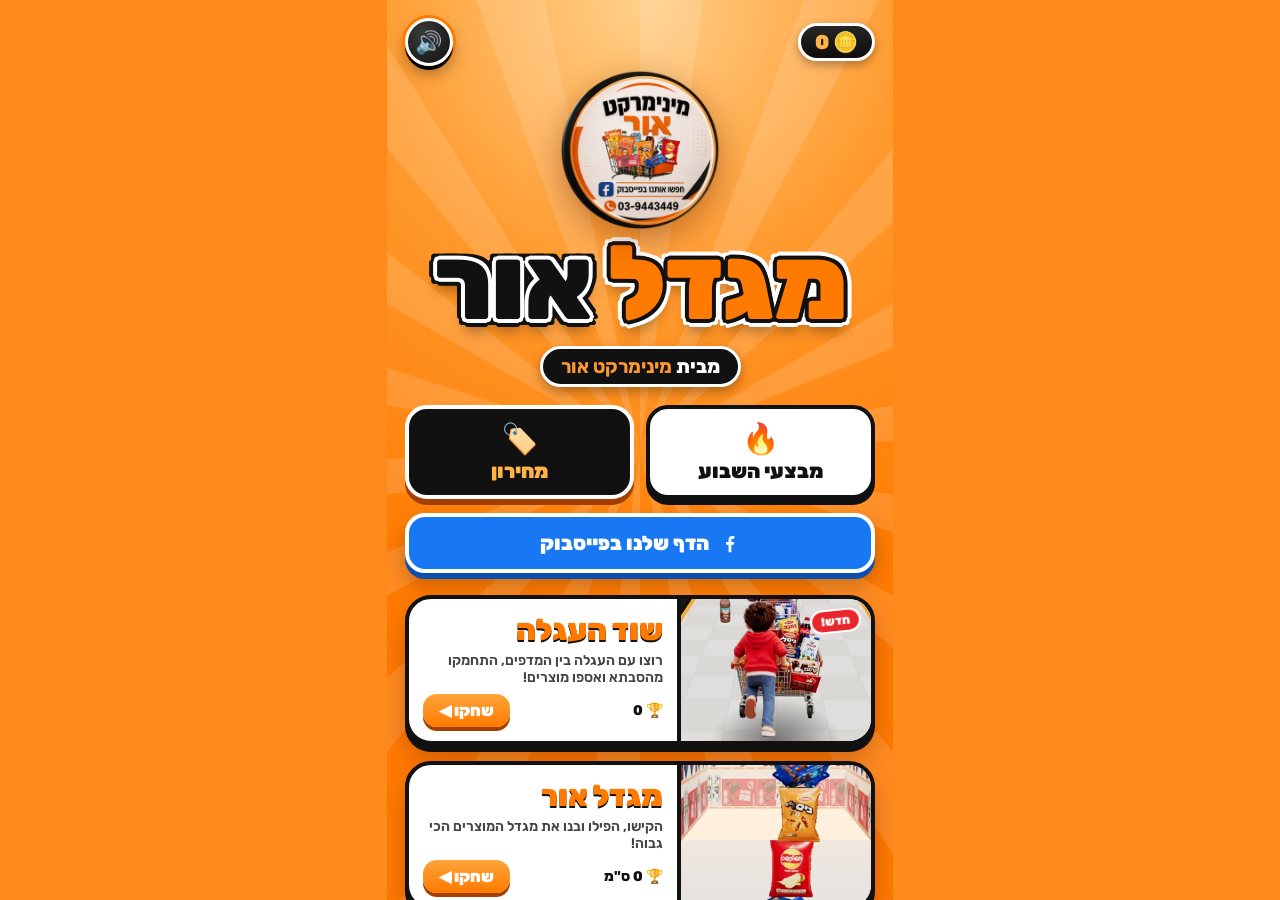
<file: index.html>
<!doctype html><html lang="he" dir="rtl"><head><meta charset="utf-8">
<meta name="viewport" content="width=device-width,initial-scale=1,maximum-scale=1,user-scalable=no,viewport-fit=cover">
<meta name="theme-color" content="#ff7a00"><title>מגדל אור · מבית מינימרקט אור</title>
<meta property="og:title" content="מגדל אור – משחקים מבית מינימרקט אור"><meta property="og:description" content="שוד העגלה ומגדל אור – שחקו, צברו מטבעות ושברו שיאים!">
<meta property="og:image" content="img/og.jpg">
<link rel="icon" href="img/icon-512.png"><link rel="apple-touch-icon" href="img/icon-512.png"><link rel="manifest" href="manifest.json"><link rel="stylesheet" href="common.css">
<style>
#app{background:radial-gradient(120% 70% at 50% 0%,#ffd08a 0%,#ff9a2e 45%,#ff7a00 100%);direction:rtl;overflow-y:auto;touch-action:pan-y}
body{touch-action:pan-y}
.rays{position:absolute;inset:-50%;background:repeating-conic-gradient(from 0deg at 50% 50%,rgba(255,255,255,.13) 0 8deg,transparent 8deg 20deg);animation:spin 40s linear infinite;pointer-events:none}
@keyframes spin{to{transform:rotate(360deg)}}
.wrap{position:relative;padding:18px 18px 28px;min-height:100%;display:flex;flex-direction:column;align-items:center}
.top{width:100%;display:flex;justify-content:space-between;align-items:center}
.wallet{background:linear-gradient(#262626,#0d0d0d);border:3px solid #fff;border-radius:999px;color:#ffb347;font-weight:900;font-size:20px;padding:4px 14px;box-shadow:0 4px 10px rgba(0,0,0,.3)}
.hlogo{width:34%;max-width:170px;margin-top:4px;filter:drop-shadow(0 10px 16px rgba(120,40,0,.45));animation:bob 3s ease-in-out infinite}
@keyframes bob{50%{transform:translateY(-6px) rotate(-2deg)}}
h1{margin:6px 0 0;font-size:clamp(64px,21vw,104px);text-align:center}
.sub{margin-top:14px;background:#111;color:#fff;font-weight:800;font-size:19px;padding:6px 18px;border-radius:999px;border:3px solid #fff;box-shadow:0 5px 12px rgba(0,0,0,.3)}
.sub b{color:#ff9a2e}
.games{width:100%;display:flex;flex-direction:column;gap:16px;margin-top:22px}
.g{position:relative;display:flex;align-items:stretch;background:#fff;border-radius:26px;border:4px solid #111;box-shadow:0 7px 0 #111,0 14px 24px rgba(120,40,0,.35);text-decoration:none;color:#111;overflow:hidden;min-height:150px}
.g:active{transform:translateY(5px);box-shadow:0 2px 0 #111}
.g .th{width:42%;background-size:cover;background-position:center 70%;border-left:4px solid #111}
.g .tx{flex:1;padding:12px 14px;display:flex;flex-direction:column;justify-content:center}
.g h3{margin:0;font-size:30px;font-weight:900;color:#ff7a00;text-shadow:0 2px 0 #111}
.g p{margin:4px 0 8px;font-weight:600;font-size:14px;color:#444}
.g .meta{display:flex;justify-content:space-between;align-items:center}
.g .bst{font-weight:800;font-size:14px}
.g .play{background:linear-gradient(#ffa53a,#ff7a00);color:#fff;font-weight:900;border-radius:14px;padding:7px 16px;box-shadow:0 4px 0 #a33f00}
.badge{position:absolute;top:10px;right:10px;background:#e8262b;color:#fff;font-weight:900;font-size:12px;padding:3px 9px;border-radius:999px;transform:rotate(-6deg);border:2px solid #fff}
.foot{margin-top:22px;text-align:center;color:#fff;font-weight:700;text-shadow:0 2px 4px rgba(0,0,0,.35)}
.foot a{display:inline-block;margin-top:8px;background:#fff;color:#111;text-decoration:none;font-weight:900;padding:8px 18px;border-radius:999px;border:3px solid #111;text-shadow:none}
.cp{margin-top:14px;width:100%;background:#fff6ec;border:3px dashed #111;border-radius:18px;padding:10px;text-align:center;font-weight:800}
.nav{width:100%;display:flex;gap:12px;margin-top:18px}
.nb{flex:1;display:flex;flex-direction:column;align-items:center;gap:2px;background:#fff;color:#111;text-decoration:none;font:900 20px Rubik;border:4px solid #111;border-radius:22px;padding:12px 6px;box-shadow:0 6px 0 #111}
.nb span{font-size:30px}.nb.dk{background:#111;color:#ffb347;border-color:#fff;box-shadow:0 6px 0 #a33f00}
.nb:active,.fbb:active{transform:translateY(4px);box-shadow:0 2px 0 #111}
.fbb{width:100%;margin-top:14px;display:flex;align-items:center;justify-content:center;gap:10px;background:#1877f2;color:#fff;text-decoration:none;font:900 20px Rubik;border-radius:20px;padding:14px;border:4px solid #fff;box-shadow:0 6px 0 #0b4fb0,0 10px 20px rgba(0,0,0,.25)}
</style></head><body><div id="app"><div class="rays"></div><div class="wrap">
<div class="top"><div class="wallet" id="wallet">🪙 0</div><div class="rbtn dark" id="mute" style="position:static;width:48px;height:48px;font-size:22px">🔊</div></div>
<img class="hlogo" src="img/logo.png" alt="מינימרקט אור">
<h1 class="chunky">מגדל <span class="w">אור</span></h1>
<div class="sub">מבית <b>מינימרקט אור</b></div>
<div class="nav"><a class="nb" href="deals.html"><span>🔥</span>מבצעי השבוע</a><a class="nb dk" href="prices.html"><span>🏷️</span>מחירון</a></div>
<a class="fbb" id="fbb" target="_blank" rel="noopener"></a>
<div class="games">
 <a class="g" href="cart.html"><div class="th" style="background-image:url(img/thumb_cart.jpg)"></div><div class="badge">חדש!</div>
  <div class="tx"><h3>שוד העגלה</h3><p>רוצו עם העגלה בין המדפים, התחמקו מהסבתא ואספו מוצרים!</p><div class="meta"><span class="bst" id="b_cart">🏆 0</span><span class="play">שחקו ◀</span></div></div></a>
 <a class="g" href="tower.html"><div class="th" style="background-image:url(img/thumb_tower.jpg)"></div>
  <div class="tx"><h3>מגדל אור</h3><p>הקישו, הפילו ובנו את מגדל המוצרים הכי גבוה!</p><div class="meta"><span class="bst" id="b_tower">🏆 0 ס"מ</span><span class="play">שחקו ◀</span></div></div></a>
</div>
<div class="cp">🎁 קופון למינימרקט אור – בקרוב!<div style="font-weight:500;font-size:14px">אספו מטבעות במשחקים, והם יחכו לכם</div></div>
<div class="foot">מינימרקט אור · מחכים לכם בחנות<br><a href="tel:03-9443449">📞 03-9443449</a></div>
</div></div>
<script type="module">
import {store,sfx,audioUnlock} from './common.js';import {FB,FB_SVG} from './sheet.js';
document.getElementById('fbb').href=FB;document.getElementById('fbb').innerHTML=FB_SVG+'הדף שלנו בפייסבוק';
const $=id=>document.getElementById(id);
$('wallet').textContent='🪙 '+store.coins();$('b_cart').textContent='🏆 '+store.best('cart');$('b_tower').textContent='🏆 '+store.best('tower')+' ס"מ';
const m=$('mute');const upd=()=>m.textContent=store.muted?'🔇':'🔊';upd();m.onclick=()=>{store.muted=!store.muted;upd();audioUnlock();sfx.click()};
</script></body></html>
</file>
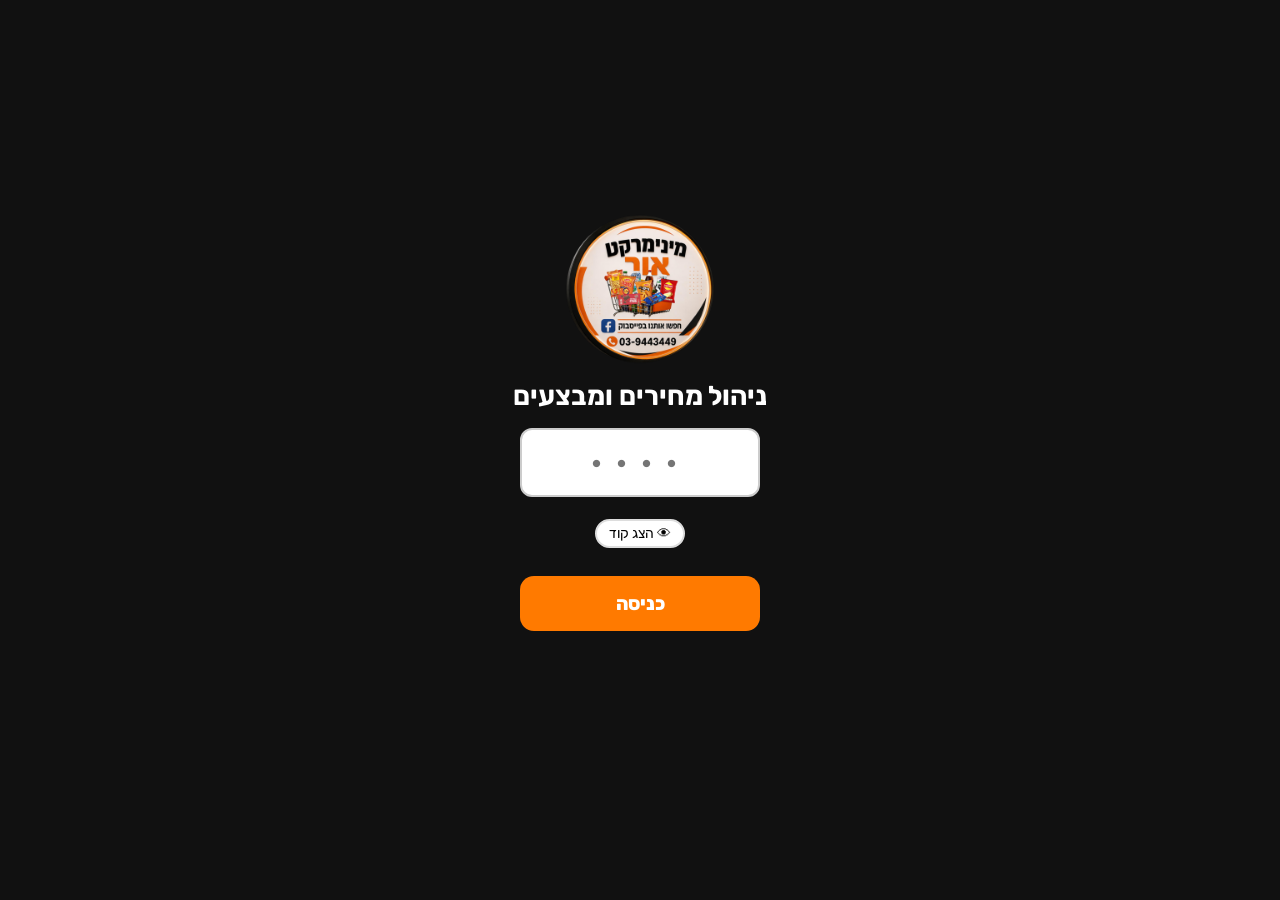
<file: admin.html>
<!doctype html><html lang="he" dir="rtl"><head><meta charset="utf-8">
<meta name="viewport" content="width=device-width,initial-scale=1,viewport-fit=cover">
<meta name="robots" content="noindex,nofollow"><title>ניהול – מינימרקט אור</title>
<link rel="icon" href="img/icon-512.png">
<style>
@font-face{font-family:H;src:url(fonts/rubik.ttf)}
*{box-sizing:border-box}body{margin:0;font-family:H,Heebo,Arial,sans-serif;background:#fff;color:#111;font-size:18px}
header{background:#111;color:#fff;padding:14px 16px;display:flex;align-items:center;gap:10px;position:sticky;top:0;z-index:5}
header img{width:44px;height:44px;border-radius:10px;background:#fff}header h1{font-size:20px;margin:0;flex:1}
header button{background:none;border:2px solid #ff7a00;color:#ff7a00;border-radius:12px;padding:8px 12px;font:inherit;font-size:15px}
main{padding:14px;max-width:680px;margin:auto}
.tabs{display:flex;gap:8px;margin-bottom:14px}.tabs button{flex:1;padding:14px;font:inherit;font-weight:800;border:3px solid #111;border-radius:14px;background:#fff}
.tabs button.on{background:#ff7a00;border-color:#ff7a00;color:#fff}
.card{display:flex;gap:12px;align-items:center;border:2px solid #eee;border-radius:16px;padding:10px;margin-bottom:10px;background:#fff}
.card img{width:72px;height:72px;object-fit:contain;border-radius:10px;background:#f6f6f6;flex:none}
.card .b{flex:1;min-width:0}.card .n{font-weight:800;font-size:17px;line-height:1.2;margin-bottom:6px}
.row{display:flex;gap:8px;align-items:center}
input,select{font:inherit;font-size:20px;padding:12px;border:2px solid #ccc;border-radius:12px;width:100%;min-height:52px;background:#fff;color:#111}
input:focus,select:focus{outline:none;border-color:#ff7a00}
.pr{position:relative;flex:1}.pr input{padding-left:34px;direction:ltr;text-align:right}.pr span{position:absolute;left:12px;top:50%;transform:translateY(-50%);color:#777}
.save{background:#ff7a00;color:#fff;border:0;border-radius:12px;font:inherit;font-weight:800;padding:0 18px;min-height:52px;flex:none}
.save.ok{background:#111}.del{background:#fff;color:#c00;border:2px solid #c00;border-radius:12px;font:inherit;padding:0 14px;min-height:52px}
.big{width:100%;background:#111;color:#fff;border:0;border-radius:14px;padding:16px;font:inherit;font-weight:800;font-size:19px;margin:6px 0 16px}
form.f{border:3px solid #ff7a00;border-radius:16px;padding:14px;margin-bottom:16px;display:grid;gap:10px}form.f h3{margin:0}
label{font-size:15px;font-weight:700;color:#444}.muted{color:#777;font-size:14px}
#login{min-height:100vh;display:flex;flex-direction:column;align-items:center;justify-content:center;gap:16px;padding:24px;background:#111;color:#fff}
#login img{width:150px}#login input{max-width:240px;text-align:center;font-size:34px;letter-spacing:12px;direction:ltr}
#login button{max-width:240px}#login .err{color:#ff9a3c;min-height:24px}
#toast{position:fixed;bottom:24px;left:50%;transform:translateX(-50%) translateY(140px);background:#111;color:#fff;padding:14px 22px;border-radius:14px;border:2px solid #ff7a00;font-weight:800;transition:.25s;z-index:9}
#toast.on{transform:translateX(-50%)}#toast.bad{border-color:#c00}
.hide{display:none!important}.thumbpick{display:flex;gap:10px;align-items:center}.thumbpick img{width:64px;height:64px;object-fit:contain;background:#f6f6f6;border-radius:10px}
</style></head><body>
<section id="login"><img src="img/logo.png" alt=""><h2 style="margin:0">ניהול מחירים ומבצעים</h2>
<input id="pin" type="password" inputmode="numeric" pattern="[0-9]*" maxlength="4" autocomplete="off" placeholder="••••"><button type="button" class="eye" style="font:inherit;font-size:14px;border:2px solid #ddd;background:#fff;border-radius:999px;padding:4px 12px;margin:6px 0;cursor:pointer" aria-label="הצג קוד" onclick="const i=document.getElementById('pin');const s=i.type==='password';i.type=s?'text':'password';this.textContent=s?'🙈 הסתר':'👁 הצג קוד';this.setAttribute('aria-label',s?'הסתר קוד':'הצג קוד')">👁 הצג קוד</button>
<button class="big save" id="go" style="background:#ff7a00">כניסה</button><div class="err" id="err"></div></section>
<div id="app" class="hide">
<header><img src="img/icon-512.png" alt=""><h1>ניהול – מינימרקט אור</h1><button id="out">יציאה</button></header>
<main>
<div class="tabs"><button data-t="p" class="on">🏷️ מחירון</button><button data-t="d">🔥 מבצעים</button></div>
<div id="tp">
<button class="big" id="addP">➕ הוספת מוצר חדש</button>
<form class="f hide" id="fp"><h3>מוצר חדש</h3>
<label>שם המוצר<input name="name" required></label>
<label>מחיר (אפשר להשאיר ריק)<input name="price" inputmode="decimal"></label>
<label>קטגוריה<input name="cat" list="cats"></label><datalist id="cats"></datalist>
<label>תמונה – צילום/קובץ<input type="file" accept="image/*" name="file"></label>
<label>או קישור לתמונה (https://)<input name="img" dir="ltr"></label>
<button class="save">שמור</button></form>
<input id="q" placeholder="🔍 חיפוש מוצר" style="margin-bottom:12px"><div id="lp"></div></div>
<div id="td" class="hide">
<button class="big" id="addD">➕ מבצע חדש</button><div id="ld"></div>
<p class="muted">מבצע שתאריך התוקף שלו עבר, או שכתוב בו "למחוק", לא יוצג באתר.</p></div>
<p class="muted">מחיר ריק יוצג באתר כ"מחיר יעודכן בקרוב".</p>
</main></div><div id="toast"></div>
<script type="module">
import {SB,SBK,rpc,esc} from './sheet.js';
const $=s=>document.querySelector(s);let PIN=sessionStorage.getItem('mo_pin')||'',DATA=null;
const toast=(t,bad)=>{const e=$('#toast');e.textContent=t;e.className='on'+(bad?' bad':'');clearTimeout(e._t);e._t=setTimeout(()=>e.className='',2200)};
async function call(a,body={}){
 if(a==='image'){const r=await fetch(SB+'/functions/v1/mm-upload',{method:'POST',headers:{'Content-Type':'application/json',apikey:SBK,Authorization:'Bearer '+SBK},body:JSON.stringify({...body,pin:PIN})});
  const d=await r.json().catch(()=>({error:'אין חיבור'}));if(!r.ok||d.error)throw new Error(d.error||'שגיאה');return d}
 const d=await rpc('mm_admin',{p_pin:PIN,p_action:a,p:body});if(d&&d.error)throw new Error(d.error);return d}
const img=u=>u?esc(u):'img/icon-512.png';
function render(){const q=$('#q').value.trim();
 $('#cats').innerHTML=[...new Set(DATA.products.map(p=>p.cat).filter(Boolean))].map(c=>`<option value="${esc(c)}">`).join('');
 $('#lp').innerHTML=DATA.products.filter(p=>!q||p.name.includes(q)).map(p=>`<div class="card" data-id="${p.id}"><img src="${img(p.img)}" alt="" onerror="this.src='img/icon-512.png'"><div class="b"><div class="n">${esc(p.name)}</div>
 <div class="row"><div class="pr"><input class="price" inputmode="decimal" value="${esc(p.price)}" placeholder="מחיר"><span>₪</span></div><button class="save sp">שמור</button></div></div></div>`).join('');
 $('#ld').innerHTML=DATA.deals.map(dealForm).join('')||'<p class="muted">אין מבצעים כרגע.</p>'}
const dealForm=d=>`<form class="f deal" data-id="${d.id||''}"><h3>${d.id?'מבצע':'מבצע חדש'}</h3>
<label>כותרת<input name="title" value="${esc(d.title||'')}" required></label>
<div class="row"><label style="flex:1">מחיר<div class="pr"><input name="price" inputmode="decimal" value="${esc(d.price||'')}"><span>₪</span></div></label>
<label style="flex:1">בתוקף עד<input name="until" type="date" value="${esc(d.until||'')}"></label></div>
<div class="thumbpick"><img src="${img(d.img)}" alt=""><label style="flex:1">תמונה<input type="file" accept="image/*" name="file"></label></div>
<label>או קישור לתמונה<input name="img" dir="ltr" value="${esc(d.img||'')}"></label>
<div class="row"><button class="save" style="flex:1">שמור</button>${d.id?'<button type="button" class="del">מחק</button>':''}</div></form>`;
async function upload(file){if(!file)return '';const bm=await createImageBitmap(file);const s=Math.min(1,700/Math.max(bm.width,bm.height));
 const c=document.createElement('canvas');c.width=Math.round(bm.width*s);c.height=Math.round(bm.height*s);c.getContext('2d').drawImage(bm,0,0,c.width,c.height);
 let u=c.toDataURL('image/webp',.82);if(!u.startsWith('data:image/webp'))u=c.toDataURL('image/jpeg',.82);
 const [h,b64]=u.split(',');return (await call('image',{mime:h.slice(5,-7),b64})).url}
async function login(){PIN=String($('#pin').value).normalize('NFKC').replace(/\p{Nd}/gu,d=>{const c=d.codePointAt(0);for(const z of [0x30,0x660,0x6F0,0xFF10])if(c>=z&&c<z+10)return String(c-z);return d}).replace(/\D/g,'')||PIN;$('#err').textContent='';
 try{DATA=await call('login');sessionStorage.setItem('mo_pin',PIN);$('#login').classList.add('hide');$('#app').classList.remove('hide');render()}
 catch(e){$('#err').textContent=e.message;PIN='';sessionStorage.removeItem('mo_pin')}}
$('#go').onclick=login;$('#pin').onkeydown=e=>{if(e.key=='Enter')login()};
$('#out').onclick=()=>{sessionStorage.removeItem('mo_pin');location.reload()};
document.querySelectorAll('.tabs button').forEach(b=>b.onclick=()=>{document.querySelectorAll('.tabs button').forEach(x=>x.classList.toggle('on',x==b));$('#tp').classList.toggle('hide',b.dataset.t!='p');$('#td').classList.toggle('hide',b.dataset.t!='d')});
$('#q').oninput=render;$('#addP').onclick=()=>$('#fp').classList.toggle('hide');
$('#addD').onclick=()=>{$('#ld').insertAdjacentHTML('afterbegin',dealForm({}));$('#ld .deal input').focus()};
$('#lp').onclick=async e=>{const b=e.target.closest('.sp');if(!b)return;const c=b.closest('.card');b.disabled=true;
 try{DATA=await call('product/price',{id:+c.dataset.id,price:c.querySelector('.price').value});b.classList.add('ok');b.textContent='✓ נשמר';toast('המחיר נשמר ✓');setTimeout(render,900)}
 catch(er){toast(er.message,1);b.disabled=false}};
$('#fp').onsubmit=async e=>{e.preventDefault();const f=e.target,b=f.querySelector('.save');b.disabled=true;
 try{const u=await upload(f.file.files[0])||f.img.value.trim();DATA=await call('product/save',{name:f.elements.name.value,price:f.price.value,cat:f.cat.value,img:u});f.reset();f.classList.add('hide');render();toast('המוצר נוסף ✓')}
 catch(er){toast(er.message,1)}b.disabled=false};
$('#ld').onsubmit=async e=>{e.preventDefault();const f=e.target,b=f.querySelector('.save');b.disabled=true;
 try{const u=await upload(f.file.files[0])||f.img.value.trim();DATA=await call('deal/save',{id:+f.dataset.id||0,title:f.elements.title.value,price:f.price.value,until:f.until.value,img:u});render();toast('המבצע נשמר ✓')}
 catch(er){toast(er.message,1);b.disabled=false}};
$('#ld').onclick=async e=>{const b=e.target.closest('.del');if(!b||!confirm('למחוק את המבצע?'))return;
 try{DATA=await call('deal/delete',{id:+b.closest('form').dataset.id});render();toast('המבצע נמחק')}catch(er){toast(er.message,1)}};
$('#ld').onchange=e=>{if(e.target.name=='file'&&e.target.files[0])e.target.closest('form').querySelector('.thumbpick img').src=URL.createObjectURL(e.target.files[0])};
if(PIN)login();
</script></body></html>
</file>
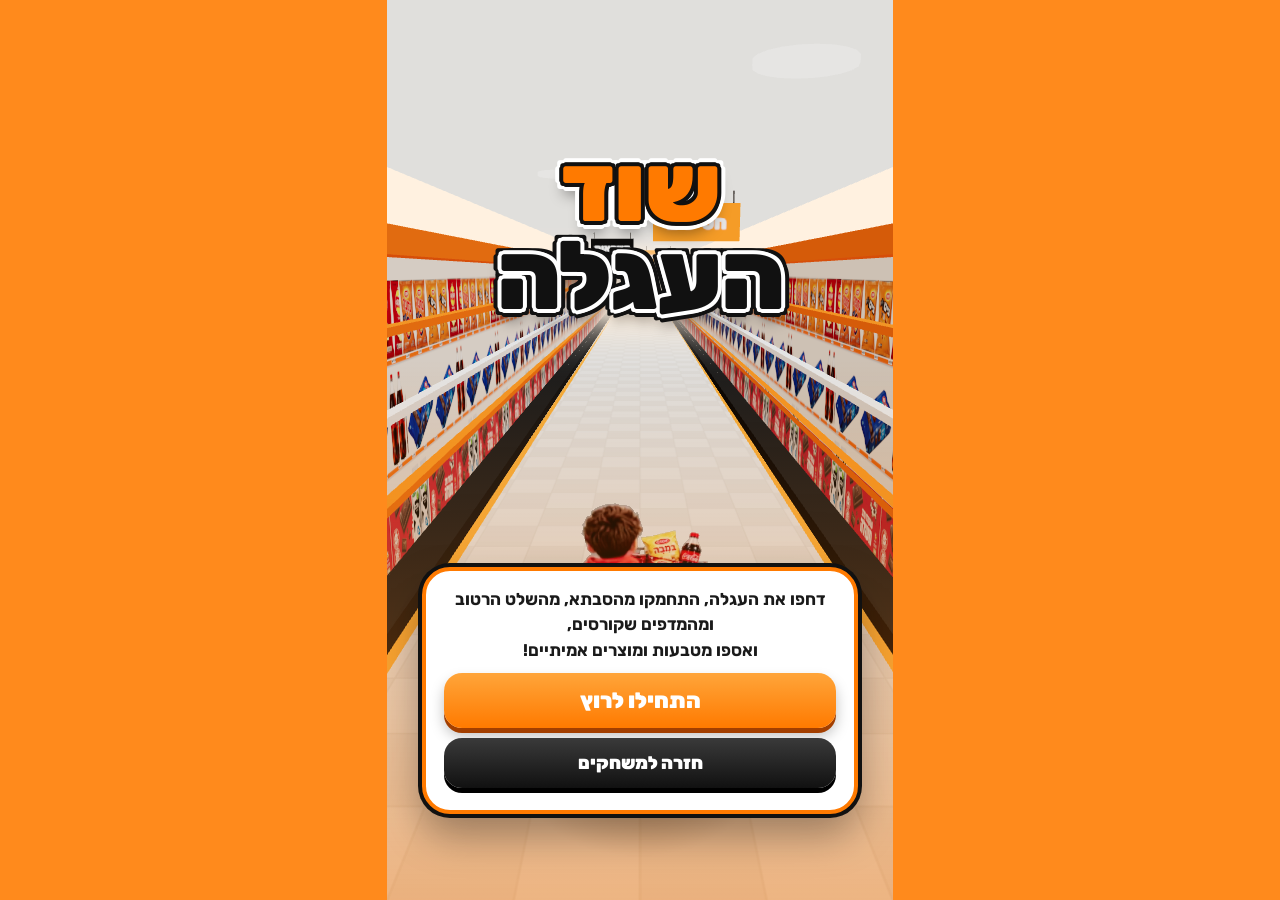
<file: cart.html>
<!doctype html><html lang="he" dir="rtl"><head><meta charset="utf-8">
<meta name="viewport" content="width=device-width,initial-scale=1,maximum-scale=1,user-scalable=no,viewport-fit=cover">
<meta name="theme-color" content="#ff7a00"><title>שוד העגלה · מגדל אור</title>
<link rel="icon" href="img/icon-512.png"><link rel="manifest" href="manifest.json"><link rel="stylesheet" href="common.css">
<style>
#start .card{padding-top:16px}
.title{position:absolute;top:16%;left:0;right:0;text-align:center;font-size:clamp(48px,17vmin,96px);z-index:25;pointer-events:none;transition:opacity .5s,transform .5s}
.title.off{opacity:0;transform:translateY(-40px) scale(.7)}
.hint{position:absolute;bottom:14%;left:0;right:0;text-align:center;z-index:6;font-weight:800;color:#fff;font-size:20px;text-shadow:0 2px 6px rgba(0,0,0,.6)}
</style></head><body><div id="app">
<canvas class="gl" id="c"></canvas>
<div class="title chunky" id="title">שוד<br><span class="w">העגלה</span></div>
<div class="hud" id="hud" style="opacity:0;transition:opacity .4s">
 <div class="rbtn" id="pause" style="top:2%;left:3%"></div>
 <img class="logo" src="img/logo.png" alt="מינימרקט אור">
 <div class="pill" style="top:2%"><div><span class="lbl">ניקוד:</span><span class="val" id="score">0</span></div><span class="ic">🏆</span></div>
 <div class="pill" style="top:calc(2% + 66px)"><div><span class="lbl">מרחק:</span><span class="val" id="dist">0 מ'</span></div><span class="ic">🏁</span></div>
 <div class="pill" style="top:calc(2% + 132px);min-width:24%;padding:2px 12px"><span class="val" id="coins" style="font-size:22px">0</span><span class="ic" style="font-size:20px">🪙</span></div>
 <div class="bar"><i id="prog"></i><b id="progT"></b></div>
 <div class="rbtn dark" id="gift" style="bottom:2.2%;left:3%"></div>
</div>
<div class="toast" id="toast"></div>
<div class="hint" id="hint">החליקו ימינה / שמאלה · קפיצה ⬆ · החלקה ⬇</div>
<div class="overlay on" id="start" style="background:linear-gradient(transparent 40%,rgba(255,130,20,.45));backdrop-filter:none;-webkit-backdrop-filter:none"><div class="card" style="margin-top:95%">
 <div style="font-weight:700;font-size:17px;line-height:1.5">דחפו את העגלה, התחמקו מהסבתא, מהשלט הרטוב ומהמדפים שקורסים,<br>ואספו מטבעות ומוצרים אמיתיים!</div>
 <button class="btn" id="go">התחילו לרוץ</button><a class="btn dk" href="index.html" style="font-size:18px">חזרה למשחקים</a></div></div>
<div class="overlay" id="paused"><div class="card"><h2 class="chunky">הפסקה</h2><button class="btn" id="resume">המשך</button><a class="btn dk" href="index.html">יציאה</a></div></div>
<div class="overlay" id="results"></div>
</div>
<script type="module" src="cart.js"></script></body></html>
</file>
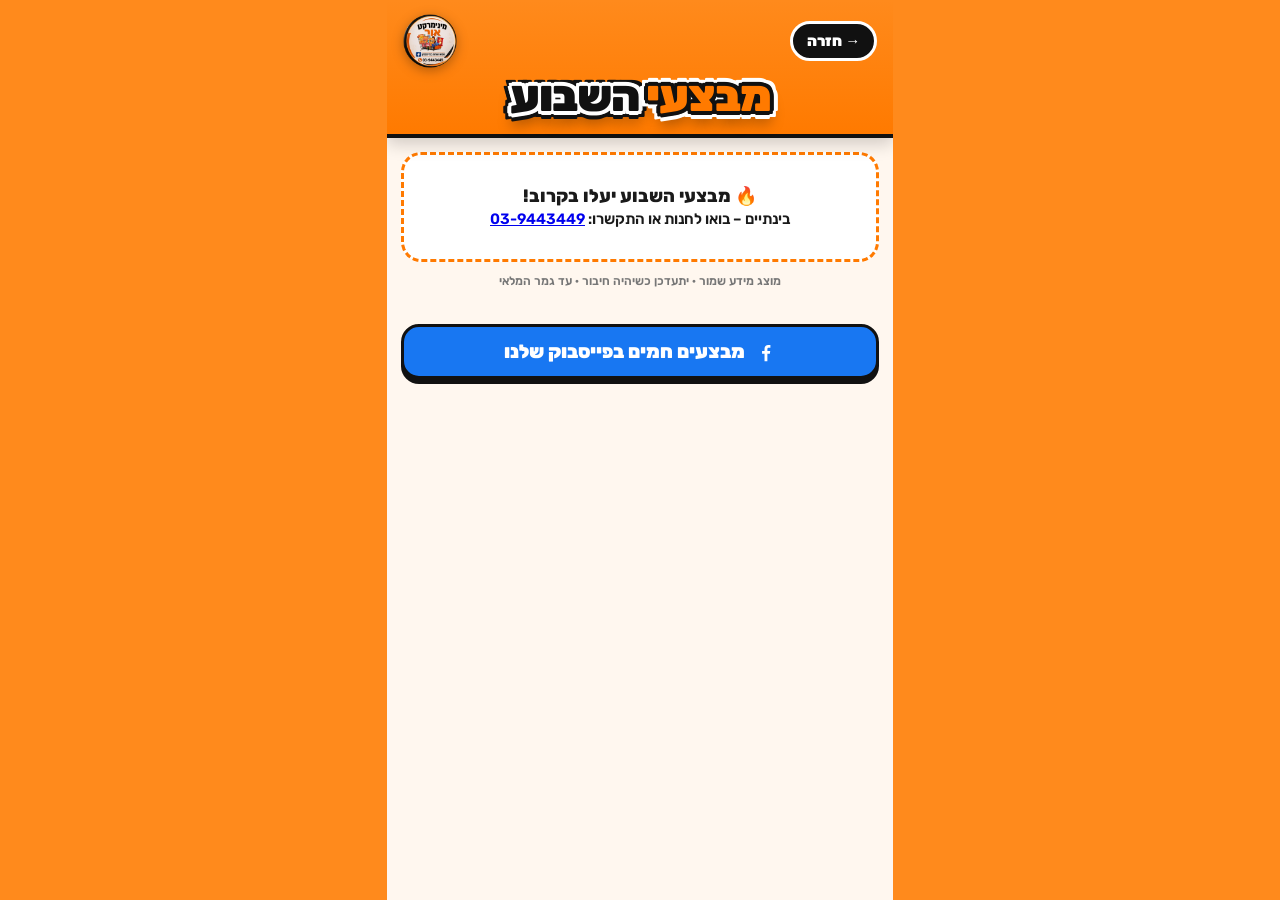
<file: deals.html>
<!doctype html><html lang="he" dir="rtl"><head><meta charset="utf-8"><meta name="viewport" content="width=device-width,initial-scale=1,viewport-fit=cover">
<meta name="theme-color" content="#ff7a00"><title>מבצעי השבוע · מינימרקט אור</title><link rel="icon" href="img/icon-512.png"><link rel="manifest" href="manifest.json">
<link rel="stylesheet" href="common.css"><link rel="stylesheet" href="lists.css"></head><body><div id="app">
<div class="top"><div class="row"><a class="back" href="index.html">→ חזרה</a><img src="img/logo.png" alt="מינימרקט אור"></div>
<h1 class="chunky">מבצעי <span class="w">השבוע</span></h1></div>
<div class="list" id="list"><div class="empty">טוען…</div></div>
<a class="fbbtn" id="fb" target="_blank" rel="noopener"></a></div>
<script type="module">
import {loadTab,price,esc,safeImg,FB,FB_SVG} from './sheet.js';import './common.js';
const $=id=>document.getElementById(id);$('fb').href=FB;$('fb').innerHTML=FB_SVG+'מבצעים חמים בפייסבוק שלנו';
const {rows,src}=await loadTab('מבצעים');
const today=new Date();today.setHours(0,0,0,0);
function pd(s){s=(s||'').trim();if(!s)return null;let m=s.match(/^(\d{1,2})[./-](\d{1,2})[./-](\d{2,4})$/);if(m)return new Date((m[3].length==2?'20':'')+m[3],m[2]-1,m[1]);
 m=s.match(/Date\((\d+),(\d+),(\d+)\)/);if(m)return new Date(m[1],m[2],m[3]);const d=new Date(s);return isNaN(d)?null:d}
const deals=rows.map(r=>({t:(r[0]||'').trim(),p:price(r[1]),u:pd(r[2]),us:(r[2]||'').trim(),img:safeImg(r[3])}))
 .filter(x=>x.t&&!x.t.includes('למחוק')&&!(x.u&&x.u<today));
$('list').innerHTML=(deals.length?deals.map(x=>`<div class="item deal"><div class="rib">מבצע!</div><div class="ph">${x.img?`<img loading="lazy" src="${esc(x.img)}" alt="">`:'<span style="font-size:60px">🔥</span>'}</div>
 <div class="tx"><h3>${esc(x.t)}</h3>${x.p?`<div class="pr" style="margin:0">${esc(x.p)}</div>`:'<div class="pr na" style="align-self:flex-start">מחיר יעודכן בקרוב</div>'}
 ${x.us?`<div class="until">⏳ בתוקף עד ${esc(x.u?x.u.toLocaleDateString('he-IL'):x.us)}</div>`:''}</div></div>`).join('')
 :`<div class="empty">🔥 מבצעי השבוע יעלו בקרוב!<br><span style="font-weight:600;font-size:15px">בינתיים – בואו לחנות או התקשרו: <a href="tel:03-9443449">03-9443449</a></span></div>`)
 +`<div class="note">${src=='live'?'המבצעים מתעדכנים ישירות מהחנות':'מוצג מידע שמור · יתעדכן כשיהיה חיבור'} · עד גמר המלאי</div>`;
</script></body></html>
</file>
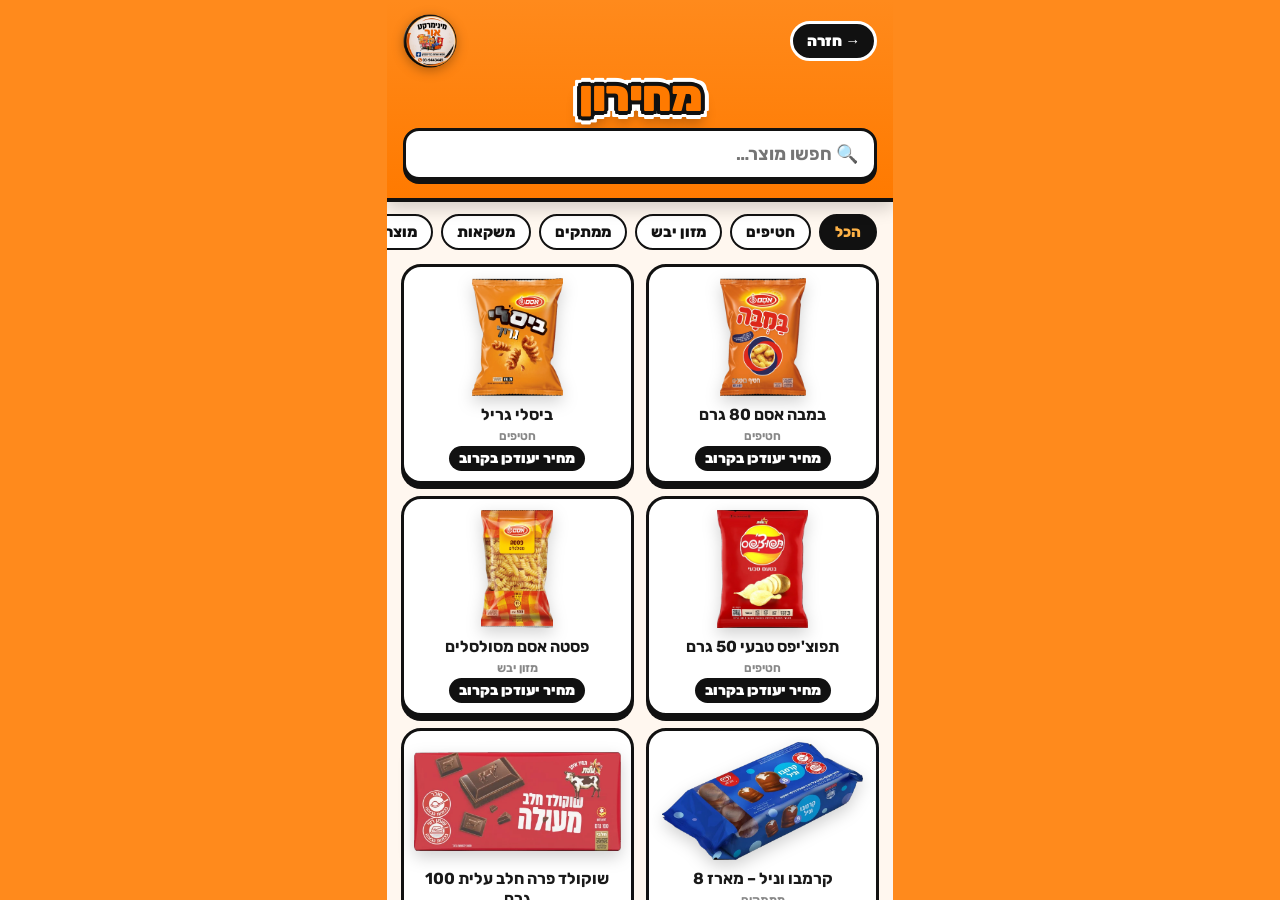
<file: prices.html>
<!doctype html><html lang="he" dir="rtl"><head><meta charset="utf-8"><meta name="viewport" content="width=device-width,initial-scale=1,viewport-fit=cover">
<meta name="theme-color" content="#ff7a00"><title>מחירון · מינימרקט אור</title><link rel="icon" href="img/icon-512.png"><link rel="manifest" href="manifest.json">
<link rel="stylesheet" href="common.css"><link rel="stylesheet" href="lists.css"></head><body><div id="app">
<div class="top"><div class="row"><a class="back" href="index.html">→ חזרה</a><img src="img/logo.png" alt="מינימרקט אור"></div>
<h1 class="chunky">מחירון</h1><input class="search" id="q" type="search" placeholder="🔍 חפשו מוצר…" autocomplete="off"></div>
<div class="chips" id="chips"></div><div class="list" id="list"><div class="empty">טוען…</div></div>
<a class="fbbtn" id="fb" target="_blank" rel="noopener"></a></div>
<script type="module">
import {loadTab,price,esc,safeImg,FB,FB_SVG} from './sheet.js';import './common.js';
const $=id=>document.getElementById(id);$('fb').href=FB;$('fb').innerHTML=FB_SVG+'עקבו אחרינו בפייסבוק';
const {rows,src}=await loadTab('מוצרים');let cat='הכל';
const items=rows.map(r=>({n:r[0]||'',p:price(r[1]),img:safeImg(r[2]),c:(r[3]||'').trim()})).filter(x=>x.n);
const cats=['הכל',...new Set(items.map(x=>x.c).filter(Boolean))];
$('chips').innerHTML=cats.map(c=>`<button class="chip${c==cat?' on':''}">${esc(c)}</button>`).join('');
$('chips').onclick=e=>{if(e.target.classList.contains('chip')){cat=e.target.textContent;[...$('chips').children].forEach(b=>b.classList.toggle('on',b.textContent==cat));draw()}};
function draw(){const q=$('q').value.trim();const f=items.filter(x=>(cat=='הכל'||x.c==cat)&&(!q||x.n.includes(q)||x.c.includes(q)));
 $('list').innerHTML=(f.length?f.map(x=>`<div class="item"><div class="ph">${x.img?`<img loading="lazy" src="${esc(x.img)}" alt="">`:'🛒'}</div><h3>${esc(x.n)}</h3><div class="cat">${esc(x.c)}</div>
  ${x.p?`<div class="pr">${esc(x.p)}</div>`:'<div class="pr na">מחיר יעודכן בקרוב</div>'}</div>`).join(''):'<div class="empty">לא נמצאו מוצרים 🤷</div>')
  +`<div class="note">${src=='live'?'המחירון מתעדכן ישירות מהחנות':'מוצג מידע שמור · יתעדכן כשיהיה חיבור'} · המחירים בחנות קובעים</div>`}
$('q').oninput=draw;draw();
</script></body></html>
</file>
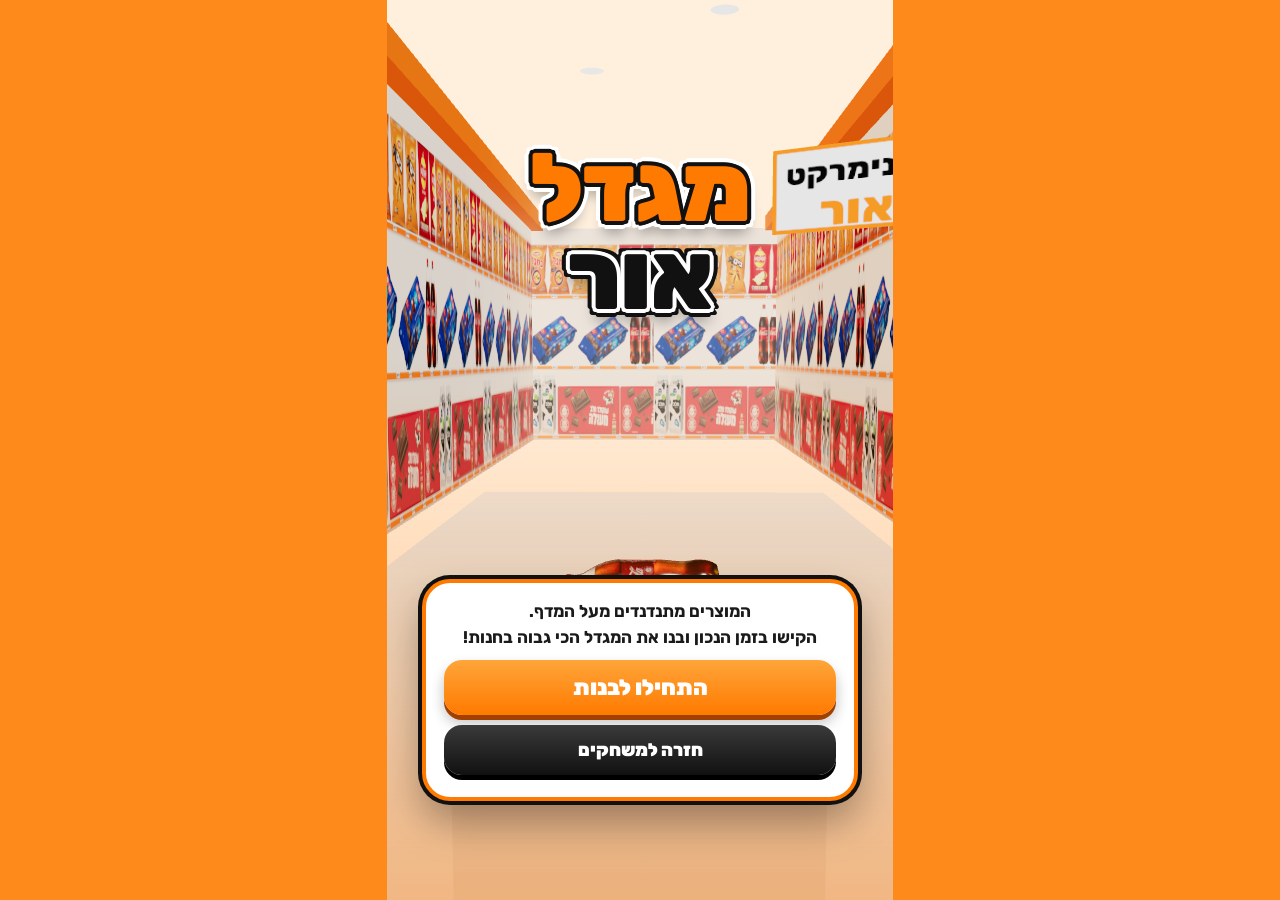
<file: tower.html>
<!doctype html><html lang="he" dir="rtl"><head><meta charset="utf-8">
<meta name="viewport" content="width=device-width,initial-scale=1,maximum-scale=1,user-scalable=no,viewport-fit=cover">
<meta name="theme-color" content="#ff7a00"><title>מגדל אור · מגדל אור</title>
<link rel="icon" href="img/icon-512.png"><link rel="manifest" href="manifest.json"><link rel="stylesheet" href="common.css">
<style>
#start .card{padding-top:16px}
.title{position:absolute;top:16%;left:0;right:0;text-align:center;font-size:clamp(48px,17vmin,96px);z-index:25;pointer-events:none;transition:opacity .5s,transform .5s}
.title.off{opacity:0;transform:translateY(-40px) scale(.7)}
.hint{position:absolute;bottom:14%;left:0;right:0;text-align:center;z-index:6;font-weight:800;color:#fff;font-size:20px;text-shadow:0 2px 6px rgba(0,0,0,.6)}
</style></head><body><div id="app">
<canvas class="gl" id="c"></canvas>
<div class="title chunky" id="title">מגדל<br><span class="w">אור</span></div>
<div class="hud" id="hud" style="opacity:0;transition:opacity .4s">
 <div class="rbtn" id="pause" style="top:2%;left:3%"></div>
 <img class="logo" src="img/logo.png" alt="מינימרקט אור">
 <div class="pill" style="top:2%"><div><span class="lbl">גובה:</span><span class="val" id="score">0</span></div><span class="ic">🏆</span></div>
 <div class="pill" style="top:calc(2% + 66px)"><div><span class="lbl">שיא:</span><span class="val" id="dist">0</span></div><span class="ic">⭐</span></div>
 <div class="pill" style="top:calc(2% + 132px);min-width:24%;padding:2px 12px"><span class="val" id="coins" style="font-size:22px">0</span><span class="ic" style="font-size:20px">🪙</span></div>
 <div class="bar"><i id="prog"></i><b id="progT"></b></div>
 <div class="rbtn dark" id="gift" style="bottom:2.2%;left:3%"></div>
</div>
<div class="toast" id="toast"></div>
<div class="hint" id="hint">הקישו על המסך כדי להפיל מוצר</div>
<div class="overlay on" id="start" style="background:linear-gradient(transparent 40%,rgba(255,130,20,.45));backdrop-filter:none;-webkit-backdrop-filter:none"><div class="card" style="margin-top:95%">
 <div style="font-weight:700;font-size:17px;line-height:1.5">המוצרים מתנדנדים מעל המדף.<br>הקישו בזמן הנכון ובנו את המגדל הכי גבוה בחנות!</div>
 <button class="btn" id="go">התחילו לבנות</button><a class="btn dk" href="index.html" style="font-size:18px">חזרה למשחקים</a></div></div>
<div class="overlay" id="paused"><div class="card"><h2 class="chunky">הפסקה</h2><button class="btn" id="resume">המשך</button><a class="btn dk" href="index.html">יציאה</a></div></div>
<div class="overlay" id="results"></div>
</div>
<script type="module" src="tower.js"></script></body></html>
</file>
<file: common.css>
@font-face{font-family:Rubik;src:url(fonts/rubik.ttf) format('truetype');font-weight:300 900;font-display:block}
*{box-sizing:border-box;-webkit-tap-highlight-color:transparent;user-select:none;-webkit-user-select:none}
html,body{margin:0;height:100%;overflow:hidden;background:#ff8a1c;font-family:Rubik,Heebo,Arial,sans-serif;color:#1a1a1a;touch-action:none}
#app{position:fixed;inset:0;margin:auto;max-width:calc(100vh*9/16);overflow:hidden}
canvas.gl{position:absolute;inset:0;width:100%;height:100%;display:block}
.chunky{font-weight:900;color:#ff7a00;letter-spacing:-1px;line-height:.92;
 -webkit-text-stroke:0;paint-order:stroke fill;
 text-shadow:0 0 0 #000, 3px 3px 0 #111,-3px 3px 0 #111,3px -3px 0 #111,-3px -3px 0 #111,0 4px 0 #111,4px 0 0 #111,-4px 0 0 #111,0 -4px 0 #111,
  6px 6px 0 #fff,-6px 6px 0 #fff,6px -6px 0 #fff,-6px -6px 0 #fff,0 8px 0 #fff,8px 0 0 #fff,-8px 0 0 #fff,0 -8px 0 #fff,0 12px 14px rgba(0,0,0,.35)}
.chunky .w{color:#111;text-shadow:3px 3px 0 #fff,-3px 3px 0 #fff,3px -3px 0 #fff,-3px -3px 0 #fff,0 4px 0 #fff,4px 0 0 #fff,-4px 0 0 #fff,0 -4px 0 #fff,6px 6px 0 #111,-6px 6px 0 #111,6px -6px 0 #111,-6px -6px 0 #111,0 8px 0 #111,8px 0 0 #111,-8px 0 0 #111,0 12px 14px rgba(0,0,0,.35)}
.hud{position:absolute;inset:0;pointer-events:none;z-index:5}
.hud>*{pointer-events:auto}
.rbtn{position:absolute;width:13vmin;height:13vmin;max-width:64px;max-height:64px;border-radius:50%;border:3px solid #fff;
 background:radial-gradient(circle at 35% 30%,#ffb04a,#ff7a00 55%,#e05a00);box-shadow:0 4px 0 #a33f00,0 8px 16px rgba(0,0,0,.35);display:grid;place-items:center;cursor:pointer}
.rbtn:active{transform:translateY(3px);box-shadow:0 1px 0 #a33f00}
.rbtn svg{width:55%;height:55%;fill:#fff}
.rbtn.dark{background:radial-gradient(circle at 35% 30%,#3a3a3a,#111);box-shadow:0 4px 0 #000,0 0 0 3px #ff7a00,0 8px 16px rgba(0,0,0,.35)}
.pill{position:absolute;right:3%;min-width:31%;padding:4px 14px 4px 10px;border-radius:14px;background:linear-gradient(#262626,#0d0d0d);
 border:3px solid #ff7a00;box-shadow:0 0 0 2px #fff,0 6px 14px rgba(0,0,0,.35);display:flex;align-items:center;gap:8px;color:#ffb347;direction:rtl}
.pill .lbl{font-size:13px;font-weight:700;color:#fff;display:block;line-height:1}
.pill .val{font-size:25px;font-weight:900;line-height:1.05;color:#ffa21f;text-shadow:0 2px 0 #7a3200}
.pill .ic{font-size:26px;margin-inline-start:auto}
.bar{position:absolute;bottom:3.2%;right:4%;left:22%;height:30px;border-radius:16px;background:#111;border:3px solid #ff7a00;box-shadow:0 0 0 2px #fff,0 6px 12px rgba(0,0,0,.4);overflow:hidden;padding:3px}
.bar i{display:block;height:100%;width:30%;border-radius:12px;background:repeating-linear-gradient(-45deg,#ffb347 0 10px,#ff8a00 10px 20px);box-shadow:inset 0 3px 0 rgba(255,255,255,.5);transition:width .2s}
.bar b{position:absolute;inset:0;display:grid;place-items:center;color:#fff;font-size:13px;font-weight:800;text-shadow:0 1px 2px #000;direction:rtl}
.overlay{position:absolute;inset:0;z-index:20;display:none;align-items:center;justify-content:center;background:rgba(255,140,30,.35);backdrop-filter:blur(6px);-webkit-backdrop-filter:blur(6px);direction:rtl}
.overlay.on{display:flex}
.card{width:86%;background:#fff;border-radius:28px;padding:22px 18px;text-align:center;border:4px solid #ff7a00;box-shadow:0 0 0 4px #111,0 20px 40px rgba(0,0,0,.35);position:relative}
.card h2{margin:4px 0 6px;font-size:34px}
.big{font-size:56px;font-weight:900;color:#ff7a00;text-shadow:0 3px 0 #111;line-height:1}
.btn{display:block;width:100%;margin:10px 0 0;padding:14px;border:0;border-radius:18px;font:900 22px Rubik,sans-serif;color:#fff;cursor:pointer;
 background:linear-gradient(#ffa53a,#ff7a00);box-shadow:0 5px 0 #a33f00,0 8px 14px rgba(0,0,0,.25);text-decoration:none}
.btn:active{transform:translateY(4px);box-shadow:0 1px 0 #a33f00}
.btn.wa{background:linear-gradient(#3ee07a,#1fae55);box-shadow:0 5px 0 #0d6a31}
.btn.dk{background:linear-gradient(#3a3a3a,#111);box-shadow:0 5px 0 #000}
.row{display:flex;gap:10px}.row .btn{flex:1;font-size:18px}
.coupon{margin-top:12px;border:3px dashed #ff7a00;border-radius:16px;padding:10px;background:#fff6ec;font-weight:800;font-size:16px}
.coupon small{display:block;font-weight:500;color:#555;margin-top:2px}
.toast{position:absolute;top:30%;left:4%;right:4%;text-align:center;font:900 34px Rubik;text-shadow:0 3px 0 #fff,0 -2px 0 #fff,2px 0 0 #fff,-2px 0 0 #fff;z-index:8;pointer-events:none;opacity:0;transition:opacity .2s,transform .3s}
.logo{position:absolute;top:1.5%;left:40%;transform:translateX(-50%);width:21%;filter:drop-shadow(0 6px 10px rgba(0,0,0,.3))}
</file>
<file: lists.css>
#app{background:#fff7ef;direction:rtl;overflow-y:auto;touch-action:pan-y}body{touch-action:pan-y}
.top{position:sticky;top:0;z-index:5;background:linear-gradient(#ff8a1c,#ff7a00);padding:14px 16px 18px;border-bottom:4px solid #111;box-shadow:0 6px 16px rgba(0,0,0,.18)}
.top .row{display:flex;align-items:center;justify-content:space-between;gap:10px}
.back{background:#111;color:#fff;text-decoration:none;font-weight:900;border-radius:999px;padding:8px 14px;border:3px solid #fff;font-size:15px}
.top img{width:54px;filter:drop-shadow(0 3px 6px rgba(0,0,0,.3))}
.top h1{margin:8px 0 0;font-size:44px;text-align:center}
.search{margin-top:12px;width:100%;font:700 18px Rubik;padding:12px 16px;border-radius:16px;border:3px solid #111;outline:0;direction:rtl;box-shadow:0 4px 0 #111}
.chips{display:flex;gap:8px;overflow-x:auto;padding:12px 16px 0;scrollbar-width:none}
.chip{flex:none;font:800 15px Rubik;padding:7px 14px;border-radius:999px;border:2px solid #111;background:#fff;color:#111;cursor:pointer}
.chip.on{background:#111;color:#ffb347}
.list{padding:14px 14px 30px;display:grid;grid-template-columns:1fr 1fr;gap:12px}
.item{background:#fff;border:3px solid #111;border-radius:20px;box-shadow:0 5px 0 #111;padding:10px;display:flex;flex-direction:column;align-items:center;text-align:center;min-height:220px}
.item .ph{height:120px;width:100%;display:grid;place-items:center}
.item .ph img{max-height:118px;max-width:100%;object-fit:contain;filter:drop-shadow(0 6px 8px rgba(0,0,0,.18))}
.item h3{margin:8px 0 4px;font-size:16px;line-height:1.2}
.cat{font-size:12px;font-weight:700;color:#888}
.pr{margin-top:auto;font-weight:900;font-size:24px;color:#ff7a00;text-shadow:0 2px 0 #111}
.pr.na{font-size:14px;color:#fff;background:#111;border-radius:999px;padding:4px 10px;text-shadow:none}
.deal{grid-column:1/-1;flex-direction:row;gap:12px;text-align:right;min-height:0;background:linear-gradient(135deg,#fff,#fff3e6);position:relative;overflow:hidden}
.deal .ph{width:38%;height:130px}
.deal .tx{flex:1;display:flex;flex-direction:column;gap:6px}
.deal h3{font-size:21px;margin:0}
.deal .until{font-weight:700;font-size:13px;color:#555}
.deal .rib{position:absolute;top:10px;left:-34px;transform:rotate(-35deg);background:#e8262b;color:#fff;font-weight:900;font-size:13px;padding:3px 40px;border:2px solid #fff}
.empty{grid-column:1/-1;text-align:center;font-weight:800;font-size:18px;padding:30px 10px;background:#fff;border:3px dashed #ff7a00;border-radius:20px}
.note{grid-column:1/-1;text-align:center;font-size:12px;color:#777;font-weight:600}
.fbbtn{display:flex;align-items:center;justify-content:center;gap:10px;background:#1877f2;color:#fff;text-decoration:none;font:900 19px Rubik;border-radius:18px;padding:13px;border:3px solid #111;box-shadow:0 5px 0 #111;margin:6px 14px 24px}
</file>
